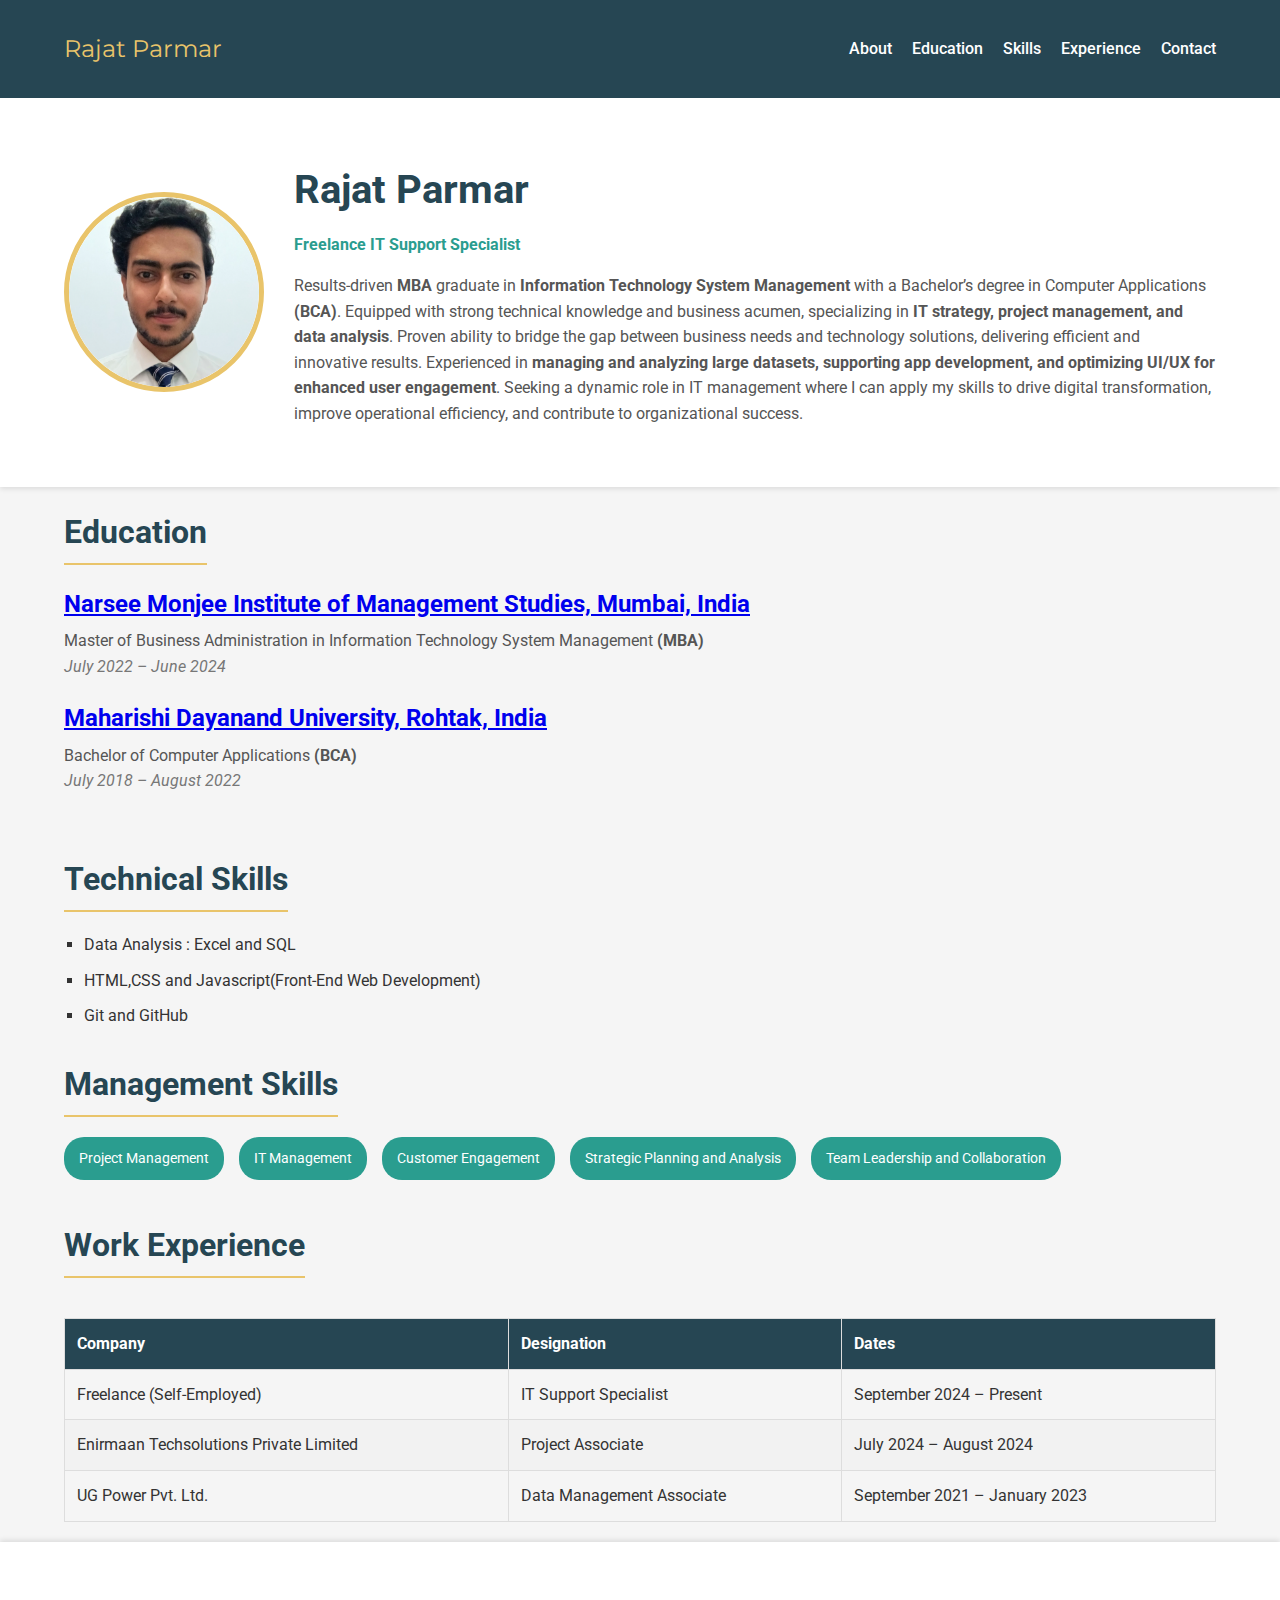
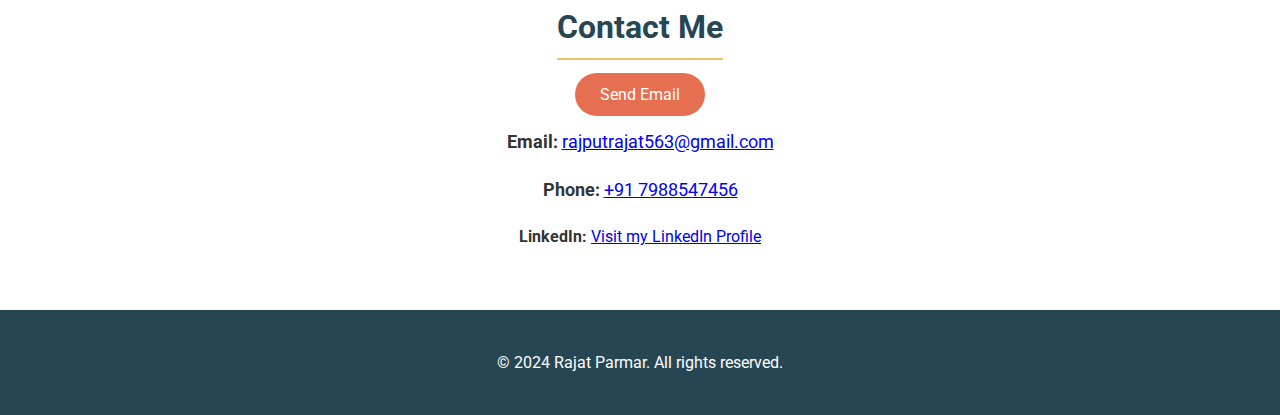
<file: index.html>
<!DOCTYPE html>
<html lang="en">
<head>
    <meta charset="UTF-8">
    <meta name="viewport" content="width=device-width, initial-scale=1.0">
    <title>Rajat Parmar | Portfolio</title>
    <link rel="stylesheet" href="styles.css">
    <!-- Google Fonts for enhanced typography -->
    <link href="https://fonts.googleapis.com/css2?family=Roboto:wght@400;700&family=Montserrat:wght@600&display=swap" rel="stylesheet">
    <!-- Font Awesome for icons -->
    <link rel="stylesheet" href="https://cdnjs.cloudflare.com/ajax/libs/font-awesome/6.0.0-beta3/css/all.min.css" integrity="sha512-Fo3rlrZj/k7ujTnHq6v57vghlXG+zwVN2Zz8SW3K4XWkHJeJgC4f3OYj6nBfI6Nn/SMwFe6Z5n1wXQbLrKwvw==" crossorigin="anonymous" referrerpolicy="no-referrer" />
</head>
<body>
    <!-- Navigation Bar -->
    <nav class="navbar">
        <div class="container">
            <a href="#" class="logo">Rajat Parmar</a>
            <ul class="nav-links">
                <li><a href="#about">About</a></li>
                <li><a href="#education">Education</a></li>
                <li><a href="#skills">Skills</a></li>
                <li><a href="#experience">Experience</a></li>
                <li><a href="#contact">Contact</a></li>
            </ul>
        </div>
    </nav>

    <!-- Hero Section -->
    <section class="hero" id="about">
        <div class="container">
            <div class="profile">
                <img src="Rajat Passport size official photo-modified.png" alt="Rajat Parmar" class="profile-pic">
                <div class="intro">
                    <h1>Rajat Parmar</h1>
                    <p class="subtitle"><strong><a href="https://www.linkedin.com/in/rrajatrajput18" target="_blank">Freelance IT Support Specialist</a></strong></p>
                    <p class="description">
                        Results-driven <b>MBA</b> graduate in <b>Information Technology System Management</b> with a Bachelor’s degree in Computer Applications <b>(BCA)</b>. Equipped with strong technical knowledge and business acumen, specializing in <b>IT strategy, project management, and data analysis</b>. Proven ability to bridge the gap between business needs and technology solutions, delivering efficient and innovative results. Experienced in <b>managing and analyzing large datasets, supporting app development, and optimizing UI/UX for enhanced user engagement</b>. Seeking a dynamic role in IT management where I can apply my skills to drive digital transformation, improve operational efficiency, and contribute to organizational success.
                    </p>
                </div>
            </div>
        </div>
    </section>

    <!-- Education Section -->
    <section class="education" id="education">
        <div class="container">
            <h2>Education</h2>
            <div class="education-item">
                <h3><a href="https://www.nmims.edu/" target="_blank">Narsee Monjee Institute of Management Studies, Mumbai, India</a></h3>
                <p>Master of Business Administration in Information Technology System Management <B>(MBA)</B><br><span class="date">July 2022 – June 2024</span></p>
            </div>
            <div class="education-item">
                <h3><a href="https://mdu.ac.in/" target="_blank">Maharishi Dayanand University, Rohtak, India</a></h3>
                <p>Bachelor of Computer Applications <B>(BCA)</B><br><span class="date">July 2018 – August 2022</span></p>
            </div>
        </div>
    </section>

    <!-- Skills Section -->
    <section class="skills" id="skills">
        <div class="container">
            <h2>Technical Skills</h2>
            <ul>
                <li>Data Analysis : Excel and SQL</li>
                <li>HTML,CSS and Javascript(Front-End Web Development)</li>
                <li>Git and GitHub</li>
            </ul>

            <h2>Management Skills</h2>
            <div class="management-skills">
                <div class="skill-item">Project Management</div>
                <div class="skill-item">IT Management</div>
                <div class="skill-item">Customer Engagement</div>
                <div class="skill-item">Strategic Planning and Analysis</div>
                <div class="skill-item">Team Leadership and Collaboration</div>
            </div>
        </div>
    </section>

    <!-- Experience Section -->
    <section class="experience" id="experience">
        <div class="container">
            <h2>Work Experience</h2>
            <table>
                <thead>
                    <tr>
                        <th>Company</th>
                        <th>Designation</th>
                        <th>Dates</th>
                    </tr>
                </thead>
                <tbody>
                    <tr>

                        <td>Freelance (Self-Employed)</td>
                        <td>IT Support Specialist</td>
                        <td>September 2024 – Present</td>
   
                       </tr>
                    <tr>

                     <td>Enirmaan Techsolutions Private Limited</td>
                     <td>Project Associate</td>
                     <td>July 2024 – August 2024</td>

                    </tr>
                    <tr>
                     <td>UG Power Pvt. Ltd.</td>
                     <td>Data Management Associate</td>
                     <td>September 2021 – January 2023</td>
                    </tr>
                </tbody>
            </table>
        </div>
    </section>

    <!-- Contact Section -->
    <section class="contact" id="contact">
        <div class="container">
            <h2>Contact Me</h2>        
      <p><a href="https://mail.google.com/mail/?view=cm&fs=1&to=your-email@gmail.com&su=Contact%20Inquiry&body=Hello%20Rajat," target="_blank" class="btn">Send Email</a></p>
       <p>
       <strong>Email:</strong> 
       <a href="mailto:your.email@example.com">rajputrajat563@gmail.com</a><br>
       </p>
      <p><strong>Phone:</strong> <a href="tel:+1234567890">+91 7988547456</a><br></p>
   <strong>LinkedIn:</strong> <a href="https://www.linkedin.com/in/rrajatrajput18/" target="_blank">Visit my LinkedIn Profile</a></h5>
            
        </div>
    </section>
    <!-- Footer -->
    <footer>
        <div class="container">
            <p>&copy; 2024 Rajat Parmar. All rights reserved.</p>
        </div>
    </footer>
</body>
</html>
</file>
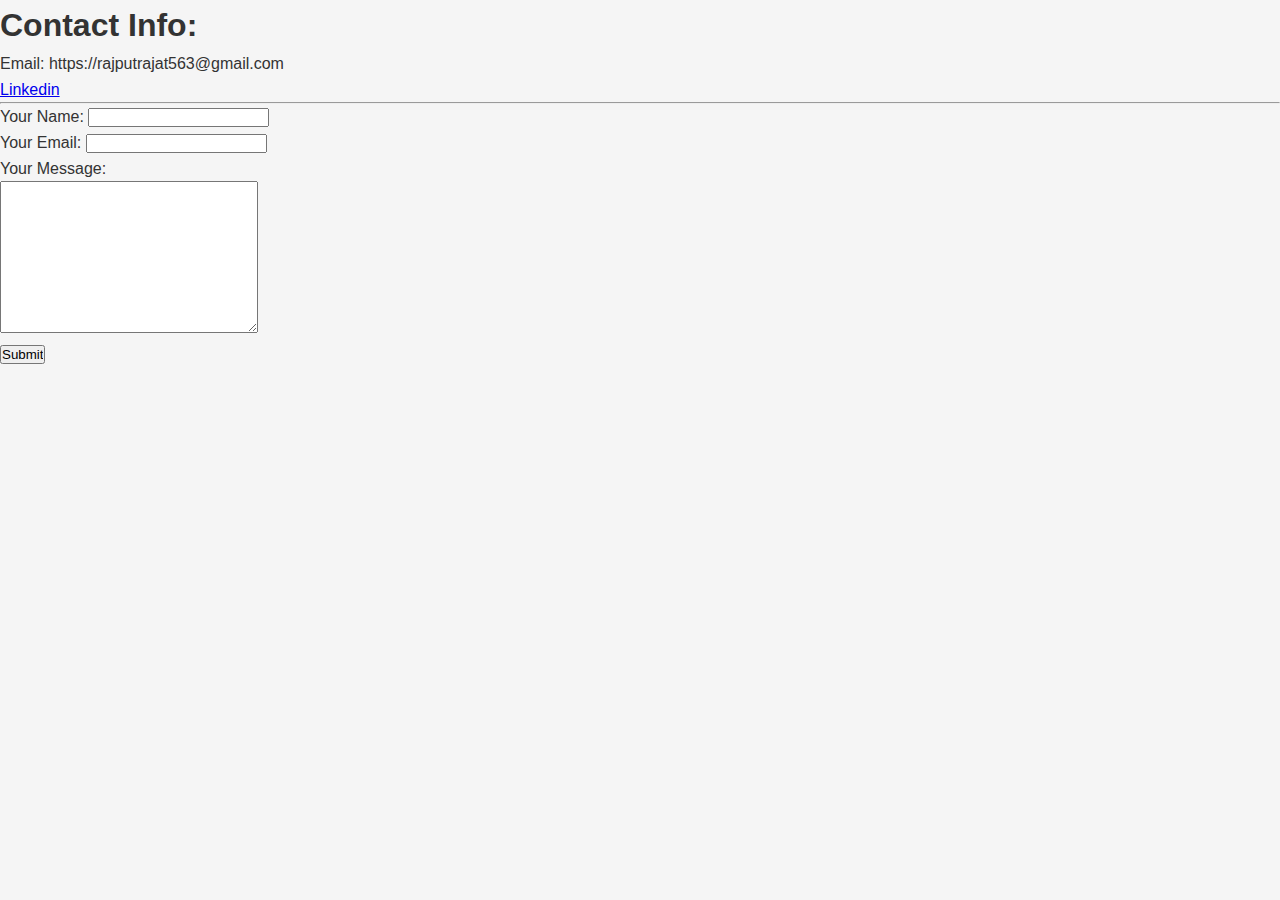
<file: contact.html>
<!DOCTYPE html>
<html lang="en">
<head>
    <meta charset="UTF-8">
    <title>Contact Me</title>
    <link rel="stylesheet" href="styles.css">
</head>
<body>
     <h1>Contact Info:</h1>
     <ul>
        <li><p>Email: https://rajputrajat563@gmail.com</p></li>
        <li><a href="https://www.linkedin.com/in/rajat-parmar-32bab9261?lipi=urn%3Ali%3Apage%3Ad_flagship3_profile_view_base_contact_details%3BDl%2FCEne8RrG16dhoouD43Q%3D%3D">Linkedin</a></li>
     </ul>
     <hr>
     <form action="https://mailinto:rajatparmar7988@gmail.com" method="post" enctype="text/plain">
     <label for="">Your Name:</label>
     <input type="text" name="Yourname" value=""><br>
     <label for="">Your Email:</label>
     <input type="email" name="youremail" value=""><br>
     <label for="">Your Message:</label><br>
     <textarea name="YourMessage" id="" cols="30" rows="10"></textarea><br>
     <input type="submit">
    </form>
    
</body>
</html>
</file>
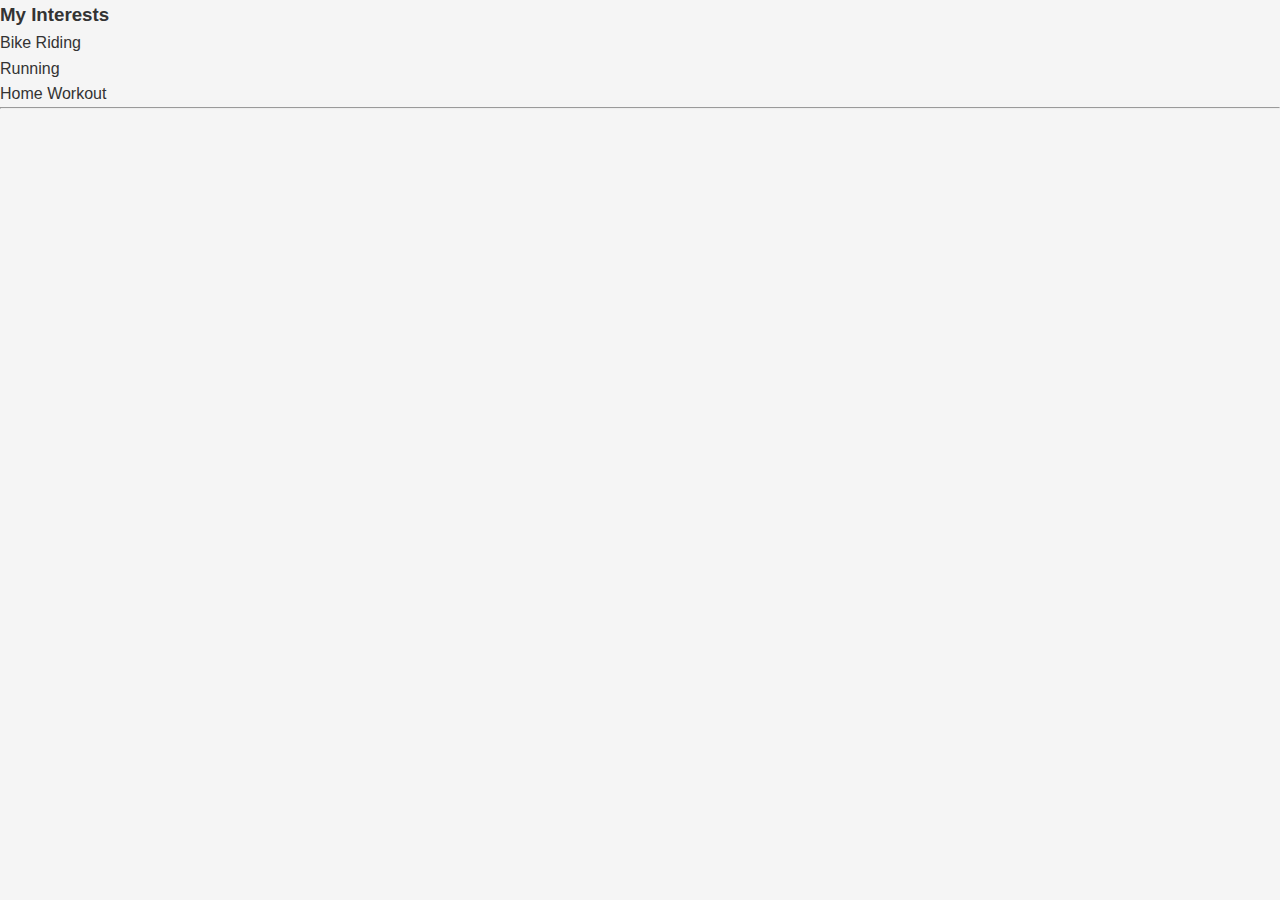
<file: interests.html>
<!DOCTYPE html>
<html lang="en">
<head>
    <meta charset="UTF-8">
    <title>My Interests</title>
    <link rel="stylesheet" href="styles.css">
</head>
<body>
     <h3>My Interests</h3>
     <ol>
        <li>Bike Riding</li>
        <li>Running</li>
        <li>Home Workout</li>
     </ol>
     <hr>
    
</body>
</html>
</file>
<file: styles.css>
/* styles.css */

/* Reset some default styles */
* {
   margin: 0;
   padding: 0;
   box-sizing: border-box;
}

/* Body Styling */
body {
   font-family: 'Roboto', sans-serif;
   background-color: #f5f5f5;
   color: #333;
   line-height: 1.6;
}

/* Container */
.container {
   width: 90%;
   max-width: 1200px;
   margin: auto;
   padding: 20px 0;
}

/* Navigation Bar */
.navbar {
   background-color: #264653;
   padding: 10px 0;
   position: sticky;
   top: 0;
   z-index: 1000;
}

.navbar .container {
   display: flex;
   justify-content: space-between;
   align-items: center;
}

.logo {
   color: #e9c46a;
   font-size: 1.5rem;
   font-family: 'Montserrat', sans-serif;
   text-decoration: none;
}

.nav-links {
   list-style: none;
   display: flex;
}

.nav-links li {
   margin-left: 20px;
}

.nav-links a {
   color: #ffffff;
   text-decoration: none;
   font-weight: 500;
   transition: color 0.3s ease;
}

.nav-links a:hover {
   color: #e9c46a;
}

/* Hero Section */
.hero {
   background-color: #ffffff;
   padding: 40px 0;
   box-shadow: 0 2px 5px rgba(0,0,0,0.1);
}

.profile {
   display: flex;
   flex-wrap: wrap;
   align-items: center;
}

.profile-pic {
   border-radius: 50%;
   width: 200px;
   height: 200px;
   object-fit: cover;
   margin-right: 30px;
   border: 5px solid #e9c46a;
}

.intro {
   flex: 1;
}

.intro h1 {
   color: #264653;
   font-size: 2.5rem;
   margin-bottom: 10px;
}

.subtitle a {
   color: #2a9d8f;
   text-decoration: none;
}

.subtitle a:hover {
   text-decoration: underline;
}

.description {
   margin-top: 15px;
   color: #555;
   font-size: 1rem;
}

/* Section Headings */
section h2 {
   color: #264653;
   font-size: 2rem;
   margin-bottom: 20px;
   border-bottom: 2px solid #e9c46a;
   display: inline-block;
   padding-bottom: 5px;
}

/* Education Section */
.education-item {
   margin-bottom: 20px;
}

.education-item h3 {
   color: #2a9d8f;
   font-size: 1.5rem;
   margin-bottom: 5px;
}

.education-item p {
   color: #555;
}

.date {
   font-style: italic;
   color: #777;
}

/* Skills Section */
.skills ul {
   list-style: square;
   margin-left: 20px;
   margin-bottom: 30px;
}

.skills ul li {
   margin-bottom: 10px;
}

.skills ul li a {
   color: #e76f51;
   text-decoration: none;
}

.skills ul li a:hover {
   text-decoration: underline;
}

.management-skills {
   display: flex;
   flex-wrap: wrap;
   gap: 15px;
}

.skill-item {
   background-color: #2a9d8f;
   color: #ffffff;
   padding: 10px 15px;
   border-radius: 20px;
   font-size: 0.9rem;
}

/* Experience Section */
.experience table {
   width: 100%;
   border-collapse: collapse;
   margin-top: 20px;
}

.experience th, .experience td {
   border: 1px solid #ddd;
   padding: 12px;
   text-align: left;
}

.experience th {
   background-color: #264653;
   color: #ffffff;
}

.experience tr:nth-child(even) {
   background-color: #f2f2f2;
}

/* Interests Section */
.interests h2 a {
   color: #2a9d8f;
   text-decoration: none;
}

.interests h2 a:hover {
   text-decoration: underline;
}

/* Contact Section */
.contact {
   background-color: #ffffff;
   padding: 40px 0;
   text-align: center;
   box-shadow: 0 -2px 5px rgba(0,0,0,0.1);
}

.contact p {
   font-size: 1.1rem;
   margin-bottom: 20px;
}

.btn {
   background-color: #e76f51;
   color: #ffffff;
   padding: 12px 25px;
   border: none;
   border-radius: 25px;
   text-decoration: none;
   font-size: 1rem;
   transition: background-color 0.3s ease;
}

.btn:hover {
   background-color: #d65a3c;
}

/* Footer */
footer {
   background-color: #264653;
   color: #ffffff;
   padding: 20px 0;
   text-align: center;
}

.footer .social-links {
   margin-top: 10px;
}

.social-links a {
   color: #e9c46a;
   margin: 0 10px;
   font-size: 1.2rem;
   transition: color 0.3s ease;
}

.social-links a:hover {
   color: #2a9d8f;
}

/* Responsive Design */
@media (max-width: 768px) {
   .profile {
       flex-direction: column;
       align-items: center;
       text-align: center;
   }

   .profile-pic {
       margin-right: 0;
       margin-bottom: 20px;
   }

   .nav-links {
       flex-direction: column;
       background-color: #264653;
       position: absolute;
       top: 60px;
       right: 0;
       width: 200px;
       display: none;
   }

   .nav-links li {
       margin: 15px 0;
   }

   .navbar .container {
       position: relative;
   }

   .navbar .toggle {
       display: block;
       cursor: pointer;
       color: #e9c46a;
       font-size: 1.5rem;
   }
}

/* Toggle Button for Mobile Navigation */
.toggle {
   display: none;
}

@media (max-width: 768px) {
   .toggle {
       display: block;
       position: absolute;
       top: 15px;
       right: 20px;
   }

   .nav-links.active {
       display: flex;
       flex-direction: column;
   }
}
</file>
